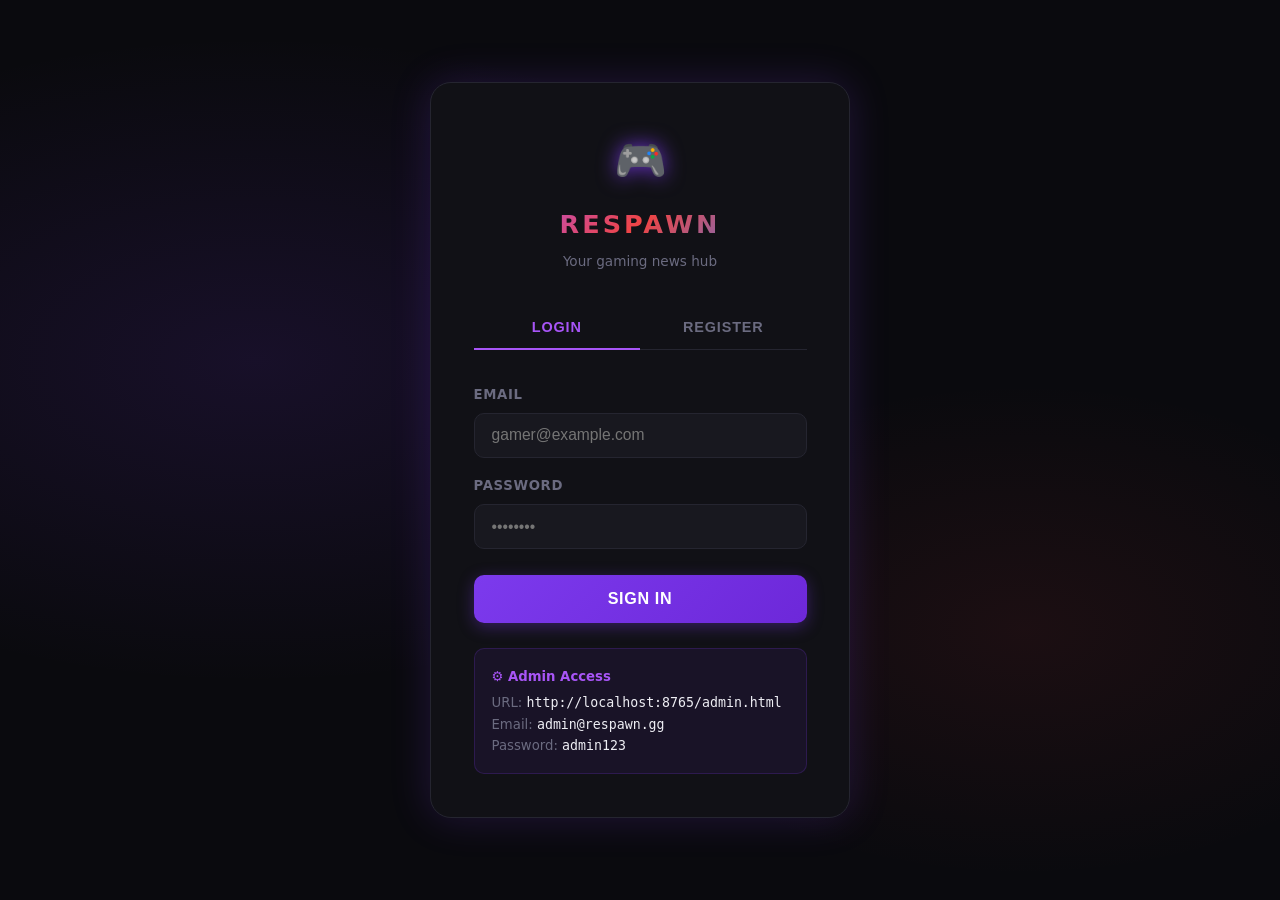
<file: frontend/index.html>
<!DOCTYPE html>
<html lang="en">
<head>
  <meta charset="UTF-8" />
  <meta name="viewport" content="width=device-width, initial-scale=1.0" />
  <title>RESPAWN — Login</title>
  <link rel="stylesheet" href="style.css" />
</head>
<body>

<div class="auth-wrap">
  <div class="auth-card">

    <!-- Logo -->
    <div class="auth-logo">
      <span class="icon">🎮</span>
      <h1>RESPAWN</h1>
      <p>Your gaming news hub</p>
    </div>

    <!-- Tabs -->
    <div class="auth-tabs">
      <button class="auth-tab active" data-tab="login">Login</button>
      <button class="auth-tab"        data-tab="register">Register</button>
    </div>

    <!-- Error / Success banners -->
    <div class="auth-error"   id="authError"></div>
    <div class="auth-success" id="authSuccess"></div>

    <!-- Login Form -->
    <form class="auth-form visible" id="loginForm" autocomplete="on">
      <div class="form-group">
        <label for="loginEmail">Email</label>
        <input id="loginEmail" type="email" placeholder="gamer@example.com" autocomplete="email" required />
      </div>
      <div class="form-group">
        <label for="loginPassword">Password</label>
        <input id="loginPassword" type="password" placeholder="••••••••" autocomplete="current-password" required />
      </div>
      <button class="btn-primary" type="submit" id="loginBtn">Sign In</button>
    </form>

    <!-- Register Form -->
    <form class="auth-form" id="registerForm" autocomplete="on">
      <div class="form-group">
        <label for="regUsername">Username</label>
        <input id="regUsername" type="text" placeholder="CoolGamer99" autocomplete="username" required />
      </div>
      <div class="form-group">
        <label for="regEmail">Email</label>
        <input id="regEmail" type="email" placeholder="gamer@example.com" autocomplete="email" required />
      </div>
      <div class="form-group">
        <label for="regPassword">Password <small style="font-weight:400;text-transform:none;">(min 6 chars)</small></label>
        <input id="regPassword" type="password" placeholder="••••••••" autocomplete="new-password" required />
      </div>
      <div class="form-group">
        <label for="regPassword2">Confirm Password</label>
        <input id="regPassword2" type="password" placeholder="••••••••" autocomplete="new-password" required />
      </div>
      <button class="btn-primary" type="submit" id="registerBtn">Create Account</button>
    </form>

    <!-- Admin hint -->
    <div style="margin-top:1.5rem;padding:1rem;background:rgba(124,58,237,.08);border:1px solid rgba(124,58,237,.2);border-radius:10px;font-size:.78rem;color:var(--muted);line-height:1.6;">
      <strong style="color:#a855f7;display:block;margin-bottom:.3rem;">⚙️ Admin Access</strong>
      URL: <code style="color:var(--text);word-break:break-all">http://localhost:8765/admin.html</code><br>
      Email: <code style="color:var(--text);word-break:break-all">admin@respawn.gg</code><br>
      Password: <code style="color:var(--text)">admin123</code>
    </div>

  </div>
</div>

<script>
  const API = `${location.protocol}//${location.hostname}:8765/api`;

  // ── Redirect if already logged in ──────────────────────────────────────────
  if (localStorage.getItem('respawn_token')) {
    window.location.replace('home.html');
  }

  // ── Tab switching ──────────────────────────────────────────────────────────
  document.querySelectorAll('.auth-tab').forEach(tab => {
    tab.addEventListener('click', () => {
      document.querySelectorAll('.auth-tab').forEach(t => t.classList.remove('active'));
      document.querySelectorAll('.auth-form').forEach(f => f.classList.remove('visible'));
      tab.classList.add('active');
      document.getElementById(tab.dataset.tab + 'Form').classList.add('visible');
      clearMessages();
    });
  });

  // ── UI helpers ─────────────────────────────────────────────────────────────
  function showError(msg) {
    const el = document.getElementById('authError');
    el.textContent = msg; el.classList.add('visible');
    document.getElementById('authSuccess').classList.remove('visible');
  }
  function showSuccess(msg) {
    const el = document.getElementById('authSuccess');
    el.textContent = msg; el.classList.add('visible');
    document.getElementById('authError').classList.remove('visible');
  }
  function clearMessages() {
    document.getElementById('authError').classList.remove('visible');
    document.getElementById('authSuccess').classList.remove('visible');
  }
  function setLoading(btn, loading) {
    btn.disabled = loading;
    btn.textContent = loading ? 'Please wait…' : (btn.id === 'loginBtn' ? 'Sign In' : 'Create Account');
  }

  // ── Login ──────────────────────────────────────────────────────────────────
  document.getElementById('loginForm').addEventListener('submit', async e => {
    e.preventDefault();
    clearMessages();
    const btn   = document.getElementById('loginBtn');
    const email = document.getElementById('loginEmail').value.trim();
    const pass  = document.getElementById('loginPassword').value;

    setLoading(btn, true);
    try {
      const res  = await fetch(`${API}/auth/login`, {
        method: 'POST',
        headers: { 'Content-Type': 'application/json' },
        body: JSON.stringify({ email, password: pass }),
      });
      const data = await res.json();
      if (!res.ok) return showError(data.error || 'Login failed');
      localStorage.setItem('respawn_token', data.token);
      localStorage.setItem('respawn_user',  JSON.stringify(data.user));
      showSuccess('Welcome back, ' + data.user.username + '! Redirecting…');
      setTimeout(() => window.location.replace('home.html'), 900);
    } catch {
      showError('Cannot connect to server. Is the backend running?');
    } finally {
      setLoading(btn, false);
    }
  });

  // ── Register ───────────────────────────────────────────────────────────────
  document.getElementById('registerForm').addEventListener('submit', async e => {
    e.preventDefault();
    clearMessages();
    const btn  = document.getElementById('registerBtn');
    const username = document.getElementById('regUsername').value.trim();
    const email    = document.getElementById('regEmail').value.trim();
    const pass     = document.getElementById('regPassword').value;
    const pass2    = document.getElementById('regPassword2').value;

    if (pass !== pass2) return showError('Passwords do not match');

    setLoading(btn, true);
    try {
      const res  = await fetch(`${API}/auth/register`, {
        method: 'POST',
        headers: { 'Content-Type': 'application/json' },
        body: JSON.stringify({ username, email, password: pass }),
      });
      const data = await res.json();
      if (!res.ok) return showError(data.error || 'Registration failed');
      localStorage.setItem('respawn_token', data.token);
      localStorage.setItem('respawn_user',  JSON.stringify(data.user));
      showSuccess('Account created! Welcome, ' + data.user.username + '! Redirecting…');
      setTimeout(() => window.location.replace('home.html'), 900);
    } catch {
      showError('Cannot connect to server. Is the backend running?');
    } finally {
      setLoading(btn, false);
    }
  });
</script>

</body>
</html>
</file>
<file: frontend/style.css>
/* ══════════════════════════════════════════════════════
   RESPAWN NEWS — Global Styles
   ══════════════════════════════════════════════════════ */

*, *::before, *::after { box-sizing: border-box; margin: 0; padding: 0; }

:root {
  --bg:        #0a0a0e;
  --surface:   #111116;
  --surface2:  #18181f;
  --border:    #252530;
  --accent:    #7c3aed;
  --accent2:   #ef4444;
  --accent3:   #22c55e;
  --accent4:   #3b82f6;
  --text:      #eeeef4;
  --muted:     #6b6b80;
  --tag-bg:    rgba(124,58,237,.15);
  --tag-text:  #b08aff;
  --radius:    14px;
  --glow:      0 0 40px rgba(124,58,237,.2);
}

html {
  scroll-behavior: smooth;
  font-size: 17px;
}

body {
  font-family: 'Segoe UI', system-ui, -apple-system, sans-serif;
  background-color: var(--bg);
  background-image:
    radial-gradient(circle at 1px 1px, rgba(124,58,237,.07) 1px, transparent 0),
    radial-gradient(circle at 17px 17px, rgba(124,58,237,.04) 1px, transparent 0);
  background-size: 32px 32px;
  color: var(--text);
  min-height: 100vh;
  line-height: 1.65;
  overflow-x: hidden;
}

::-webkit-scrollbar { width: 6px; }
::-webkit-scrollbar-track { background: var(--bg); }
::-webkit-scrollbar-thumb { background: var(--border); border-radius: 3px; }

a { color: inherit; text-decoration: none; }

/* ── Navbar ─────────────────────────────────────────────── */
nav {
  position: sticky; top: 0; z-index: 100;
  background: rgba(10,10,14,.88);
  backdrop-filter: blur(18px);
  border-bottom: 1px solid var(--border);
  padding: 0 2rem;
  display: flex; align-items: center; justify-content: space-between;
  height: 60px;
}

.nav-logo {
  font-size: 1.22rem; font-weight: 900;
  letter-spacing: 2px; text-transform: uppercase;
  color: var(--text);
  display: flex; align-items: center; gap: .55rem;
  text-decoration: none;
}

.nav-logo .controller-icon {
  font-size: 1.3rem;
  filter: drop-shadow(0 0 6px rgba(124,58,237,.8));
  animation: float 3s ease-in-out infinite;
}

.nav-logo .brand-text {
  background: linear-gradient(135deg, #a855f7, #ef4444, #3b82f6);
  -webkit-background-clip: text; -webkit-text-fill-color: transparent;
  background-clip: text;
}

@keyframes float {
  0%,100% { transform: translateY(0); }
  50%      { transform: translateY(-4px); }
}

.nav-links {
  display: flex; align-items: center; gap: .25rem;
}

.nav-links a {
  padding: .4rem .9rem;
  border-radius: 8px;
  font-size: .8rem; font-weight: 600;
  letter-spacing: .04em; text-transform: uppercase;
  color: var(--muted);
  transition: color .2s, background .2s;
}

.nav-links a:hover,
.nav-links a.active {
  color: var(--text); background: var(--surface2);
}

.nav-links a.active {
  color: #a855f7;
}

.nav-right {
  display: flex; align-items: center; gap: .75rem;
}

.nav-user {
  display: flex; align-items: center; gap: .5rem;
  font-size: .82rem; color: var(--muted);
}

.nav-avatar {
  width: 32px; height: 32px;
  border-radius: 50%;
  background: linear-gradient(135deg, #7c3aed, #ef4444);
  display: flex; align-items: center; justify-content: center;
  font-size: .85rem; font-weight: 700; color: #fff;
}

.btn-logout {
  padding: .35rem .8rem;
  border: 1px solid var(--border);
  background: transparent;
  color: var(--muted);
  border-radius: 8px;
  font-size: .75rem; font-weight: 600;
  letter-spacing: .04em; text-transform: uppercase;
  cursor: pointer;
  transition: color .2s, border-color .2s;
}
.btn-logout:hover { color: var(--text); border-color: var(--text); }

.btn-admin {
  padding: .35rem .8rem;
  border: 1px solid #a855f7;
  background: rgba(168,85,247,.12);
  color: #a855f7;
  border-radius: 7px;
  font-size: .78rem;
  font-weight: 700;
  cursor: pointer;
  text-decoration: none;
  transition: background .2s, color .2s;
}
.btn-admin:hover { background: rgba(168,85,247,.3); color: #fff; }

/* ── Page wrapper ────────────────────────────────────────── */
.page { max-width: 1200px; margin: 0 auto; padding: 2rem; }

/* ── Section title ───────────────────────────────────────── */
.section-title {
  font-size: .88rem; font-weight: 800;
  letter-spacing: .1em; text-transform: uppercase;
  color: var(--muted);
  margin-bottom: 1.2rem;
  display: flex; align-items: center; gap: .7rem;
}
.section-title::after {
  content: ''; flex: 1; height: 1px; background: var(--border);
}

/* ── Tags ────────────────────────────────────────────────── */
.tile__tag {
  display: inline-flex; align-items: center; gap: .3rem;
  background: var(--tag-bg); color: var(--tag-text);
  font-size: .7rem; font-weight: 800;
  letter-spacing: .08em; text-transform: uppercase;
  padding: .25rem .65rem; border-radius: 4px; margin-bottom: .75rem;
}
.tag-ps      { background: rgba(29,78,216,.2);   color: #93c5fd; }
.tag-xbox    { background: rgba(21,128,61,.2);   color: #86efac; }
.tag-nin     { background: rgba(220,38,38,.2);   color: #fca5a5; }
.tag-pc      { background: rgba(37,99,235,.2);   color: #bfdbfe; }
.tag-esports { background: rgba(147,51,234,.2);  color: #d8b4fe; }
.tag-mobile  { background: rgba(217,119,6,.2);   color: #fcd34d; }

/* ── Featured grid ───────────────────────────────────────── */
.featured-grid {
  display: grid;
  grid-template-columns: 2fr 1fr;
  grid-template-rows: auto auto;
  gap: 2px;
  background: var(--border);
  border: 1px solid var(--border);
  border-radius: var(--radius);
  overflow: hidden;
  margin-bottom: 2.5rem;
}

.tile {
  background: var(--surface); position: relative;
  overflow: hidden; cursor: pointer;
  transition: background .2s;
}
.tile:hover { background: var(--surface2); }

.tile--hero {
  grid-row: 1 / 3;
  min-height: 500px;
  display: flex; flex-direction: column; justify-content: flex-end;
}

.tile__img {
  position: absolute; inset: 0; width: 100%; height: 100%;
  object-fit: cover; opacity: .4;
  transition: opacity .4s, transform .5s;
}
.tile:hover .tile__img { opacity: .52; transform: scale(1.04); }

.tile--hero::before {
  content: ''; position: absolute; inset: 0;
  background: linear-gradient(to top, rgba(10,10,14,.98) 38%, rgba(10,10,14,.2) 100%);
  z-index: 1;
}
.tile--sm::before {
  content: ''; position: absolute; inset: 0;
  background: linear-gradient(to top, rgba(10,10,14,.96) 30%, transparent 100%);
  z-index: 1;
}
.tile--sm {
  min-height: 242px;
  display: flex; flex-direction: column; justify-content: flex-end;
}
.tile__body { position: relative; z-index: 2; padding: 1.7rem; }
.tile__headline {
  font-size: 1.45rem; font-weight: 800;
  line-height: 1.2; letter-spacing: -.4px;
  margin-bottom: .5rem; color: var(--text);
}
.tile--sm .tile__headline { font-size: 1.02rem; font-weight: 700; }
.tile__meta {
  display: flex; align-items: center; gap: .55rem;
  font-size: .75rem; color: var(--muted);
}
.tile__meta .sep { opacity: .4; }
.tile__read-btn {
  margin-top: 1rem;
  display: inline-flex; align-items: center; gap: .4rem;
  font-size: .8rem; font-weight: 700; color: #a855f7;
  letter-spacing: .04em; text-transform: uppercase;
  transition: gap .2s;
}
.tile:hover .tile__read-btn { gap: .7rem; }
.tile--hero .tile__body::before {
  content: ''; display: block;
  width: 40px; height: 3px;
  background: linear-gradient(90deg, #a855f7, #ef4444);
  border-radius: 2px; margin-bottom: 1rem;
}
.score-badge {
  position: absolute; top: 1.2rem; right: 1.2rem; z-index: 3;
  background: rgba(10,10,14,.75); backdrop-filter: blur(6px);
  border: 1px solid rgba(255,255,255,.1);
  border-radius: 8px; padding: .4rem .7rem; text-align: center;
}
.score-badge .score-num {
  font-size: 1.5rem; font-weight: 900; line-height: 1; color: #facc15;
}
.score-badge .score-label {
  font-size: .6rem; font-weight: 700;
  letter-spacing: .06em; text-transform: uppercase; color: var(--muted);
}

/* ── Sub-news grid ───────────────────────────────────────── */
.sub-grid {
  display: grid;
  grid-template-columns: repeat(auto-fill, minmax(290px, 1fr));
  gap: 1.1rem;
}

.card {
  background: var(--surface);
  border: 1px solid var(--border);
  border-radius: var(--radius);
  overflow: hidden; cursor: pointer;
  transition: transform .22s, box-shadow .22s, border-color .22s;
  display: flex; flex-direction: column;
}
.card:hover {
  transform: translateY(-4px);
  box-shadow: 0 12px 32px rgba(0,0,0,.4);
  border-color: rgba(124,58,237,.35);
}
.card__img-wrap { width: 100%; height: 180px; overflow: hidden; position: relative; }
.card__img { width: 100%; height: 100%; object-fit: cover; opacity: .75; transition: opacity .3s, transform .4s; }
.card:hover .card__img { opacity: .9; transform: scale(1.05); }
.card__body { padding: 1.1rem; flex: 1; display: flex; flex-direction: column; }
.card__headline {
  font-size: .97rem; font-weight: 700; line-height: 1.3;
  margin-bottom: .5rem; flex: 1;
}
.card__summary { font-size: .8rem; color: var(--muted); line-height: 1.5; margin-bottom: .75rem; }
.card__meta { font-size: .72rem; color: var(--muted); display: flex; gap: .5rem; align-items: center; }
.card__score {
  margin-left: auto;
  font-size: .85rem; font-weight: 800; color: #facc15;
}

/* ── Category nav bar ────────────────────────────────────── */
.cat-bar {
  display: flex; gap: .5rem; margin-bottom: 2rem;
  flex-wrap: wrap;
}
.cat-btn {
  padding: .45rem 1.1rem;
  border: 1px solid var(--border);
  background: var(--surface);
  color: var(--muted);
  border-radius: 999px;
  font-size: .78rem; font-weight: 700;
  letter-spacing: .04em; text-transform: uppercase;
  cursor: pointer;
  transition: all .2s;
}
.cat-btn:hover, .cat-btn.active {
  background: var(--accent); border-color: var(--accent);
  color: #fff; box-shadow: 0 0 16px rgba(124,58,237,.4);
}

/* ── Category header ─────────────────────────────────────── */
.cat-header {
  padding: 3rem 0 2rem;
  border-bottom: 1px solid var(--border);
  margin-bottom: 2rem;
}
.cat-header__eyebrow {
  font-size: .75rem; font-weight: 800;
  letter-spacing: .14em; text-transform: uppercase;
  color: var(--muted); margin-bottom: .5rem;
}
.cat-header__title {
  font-size: 2.8rem; font-weight: 900;
  letter-spacing: -1px; line-height: 1;
}
.cat-header__count { font-size: .85rem; color: var(--muted); margin-top: .5rem; }

/* ── Auth page ───────────────────────────────────────────── */
.auth-wrap {
  min-height: 100vh;
  display: flex; align-items: center; justify-content: center;
  background:
    radial-gradient(ellipse 80% 60% at 20% 40%, rgba(124,58,237,.12) 0%, transparent 60%),
    radial-gradient(ellipse 60% 50% at 80% 70%, rgba(239,68,68,.08) 0%, transparent 55%),
    var(--bg);
  padding: 2rem;
}

.auth-card {
  width: 100%; max-width: 420px;
  background: var(--surface);
  border: 1px solid var(--border);
  border-radius: calc(var(--radius) * 1.5);
  padding: 2.5rem;
  box-shadow: var(--glow);
}

.auth-logo {
  text-align: center; margin-bottom: 2rem;
}
.auth-logo .icon { font-size: 2.5rem; display: block; margin-bottom: .4rem;
  filter: drop-shadow(0 0 10px rgba(124,58,237,.8)); animation: float 3s ease-in-out infinite; }
.auth-logo h1 {
  font-size: 1.5rem; font-weight: 900; letter-spacing: 3px; text-transform: uppercase;
  background: linear-gradient(135deg, #a855f7, #ef4444, #3b82f6);
  -webkit-background-clip: text; -webkit-text-fill-color: transparent; background-clip: text;
}
.auth-logo p { font-size: .8rem; color: var(--muted); margin-top: .3rem; }

.auth-tabs {
  display: flex; border-bottom: 1px solid var(--border); margin-bottom: 2rem;
}
.auth-tab {
  flex: 1; padding: .75rem;
  background: none; border: none; border-bottom: 2px solid transparent;
  color: var(--muted); font-size: .85rem; font-weight: 700;
  letter-spacing: .06em; text-transform: uppercase;
  cursor: pointer; transition: color .2s, border-color .2s;
  margin-bottom: -1px;
}
.auth-tab.active { color: #a855f7; border-bottom-color: #a855f7; }

.auth-form { display: none; flex-direction: column; gap: 1rem; }
.auth-form.visible { display: flex; }

.form-group { display: flex; flex-direction: column; gap: .4rem; }
.form-group label { font-size: .78rem; font-weight: 600; letter-spacing: .05em; text-transform: uppercase; color: var(--muted); }
.form-group input {
  background: var(--surface2);
  border: 1px solid var(--border);
  border-radius: 10px;
  padding: .75rem 1rem;
  color: var(--text); font-size: .92rem;
  transition: border-color .2s, box-shadow .2s;
  outline: none;
}
.form-group input:focus {
  border-color: #7c3aed;
  box-shadow: 0 0 0 3px rgba(124,58,237,.15);
}

.btn-primary {
  margin-top: .5rem;
  padding: .85rem;
  background: linear-gradient(135deg, #7c3aed, #6d28d9);
  border: none; border-radius: 10px;
  color: #fff; font-size: .95rem; font-weight: 700;
  letter-spacing: .04em; text-transform: uppercase;
  cursor: pointer;
  transition: opacity .2s, transform .15s, box-shadow .2s;
  box-shadow: 0 4px 16px rgba(124,58,237,.35);
}
.btn-primary:hover { opacity: .9; transform: translateY(-1px); box-shadow: 0 6px 20px rgba(124,58,237,.5); }
.btn-primary:active { transform: translateY(0); }
.btn-primary:disabled { opacity: .5; cursor: not-allowed; transform: none; }

.auth-error {
  background: rgba(239,68,68,.1);
  border: 1px solid rgba(239,68,68,.3);
  border-radius: 8px; padding: .65rem 1rem;
  font-size: .82rem; color: #fca5a5;
  display: none;
}
.auth-error.visible { display: block; }

.auth-success {
  background: rgba(34,197,94,.1);
  border: 1px solid rgba(34,197,94,.3);
  border-radius: 8px; padding: .65rem 1rem;
  font-size: .82rem; color: #86efac;
  display: none;
}
.auth-success.visible { display: block; }

/* ── Auth responsive ────────────────────────────────────── */
@media (max-width: 480px) {
  .auth-wrap { padding: 1rem; align-items: flex-start; padding-top: 2rem; }
  .auth-card { padding: 1.5rem 1.2rem; }
}

/* ── Spinner ─────────────────────────────────────────────── */
.spinner {
  width: 40px; height: 40px;
  border: 3px solid var(--border);
  border-top-color: #7c3aed;
  border-radius: 50%;
  animation: spin .7s linear infinite;
  margin: 3rem auto;
}
@keyframes spin { to { transform: rotate(360deg); } }

/* ── Empty state ─────────────────────────────────────────── */
.empty {
  text-align: center; padding: 5rem 2rem;
  color: var(--muted); font-size: .95rem;
}
.empty .empty-icon { font-size: 3rem; display: block; margin-bottom: 1rem; opacity: .4; }

/* ── Footer ──────────────────────────────────────────────── */
.site-footer {
  border-top: 1px solid var(--border);
  background: var(--surface);
  padding: 3rem 2rem 2rem;
  margin-top: 4rem;
}
.footer-inner {
  max-width: 1200px; margin: 0 auto;
  display: grid;
  grid-template-columns: 2fr 1fr 1fr 1fr;
  gap: 2.5rem;
}
.footer-brand .nav-logo {
  font-size: 1.1rem; margin-bottom: .75rem; display: inline-flex;
}
.footer-brand p {
  font-size: .82rem; color: var(--muted); line-height: 1.6; max-width: 280px;
}
.footer-col h4 {
  font-size: .72rem; font-weight: 800;
  letter-spacing: .1em; text-transform: uppercase;
  color: var(--muted); margin-bottom: .9rem;
}
.footer-col ul { list-style: none; display: flex; flex-direction: column; gap: .45rem; }
.footer-col ul li a {
  font-size: .82rem; color: var(--muted);
  transition: color .15s;
}
.footer-col ul li a:hover { color: var(--text); }
.footer-bottom {
  max-width: 1200px; margin: 2rem auto 0;
  padding-top: 1.25rem;
  border-top: 1px solid var(--border);
  display: flex; align-items: center; justify-content: space-between;
  flex-wrap: wrap; gap: .75rem;
  font-size: .75rem; color: var(--muted);
}
.footer-bottom a { color: var(--muted); transition: color .15s; }
.footer-bottom a:hover { color: var(--text); }
.footer-socials { display: flex; gap: .75rem; }
.footer-socials a {
  width: 32px; height: 32px;
  border: 1px solid var(--border); border-radius: 8px;
  display: flex; align-items: center; justify-content: center;
  font-size: .9rem; color: var(--muted);
  transition: border-color .15s, color .15s;
}
.footer-socials a:hover { border-color: #a855f7; color: #a855f7; }

@media (max-width: 768px) {
  .footer-inner { grid-template-columns: 1fr 1fr; }
  .footer-brand { grid-column: 1 / -1; }
}
@media (max-width: 480px) {
  .footer-inner { grid-template-columns: 1fr; }
}

/* ── Hamburger menu button ───────────────────────────────── */
.nav-hamburger {
  display: none;
  flex-direction: column;
  justify-content: center;
  gap: 5px;
  background: none;
  border: none;
  cursor: pointer;
  padding: .4rem .5rem;
  border-radius: 8px;
  transition: background .15s;
  flex-shrink: 0;
}
.nav-hamburger:hover { background: var(--surface2); }
.nav-hamburger span {
  display: block;
  width: 22px; height: 2px;
  background: var(--muted);
  border-radius: 2px;
  transition: transform .25s, opacity .2s, background .2s;
}
nav.nav-open .nav-hamburger span:nth-child(1) {
  transform: translateY(7px) rotate(45deg); background: var(--text);
}
nav.nav-open .nav-hamburger span:nth-child(2) {
  opacity: 0; transform: scaleX(0);
}
nav.nav-open .nav-hamburger span:nth-child(3) {
  transform: translateY(-7px) rotate(-45deg); background: var(--text);
}

/* ── Load-more button ───────────────────────────────────── */
.load-more-wrap {
  text-align: center;
  padding: 2rem 0 1rem;
}
.btn-load-more {
  background: transparent;
  border: 1px solid var(--border);
  color: var(--muted);
  padding: .7rem 2.5rem;
  border-radius: 999px;
  font-size: .82rem; font-weight: 700;
  letter-spacing: .05em; text-transform: uppercase;
  cursor: pointer;
  transition: border-color .2s, color .2s, background .2s;
}
.btn-load-more:hover:not(:disabled) {
  border-color: #a855f7;
  color: #a855f7;
  background: rgba(168,85,247,.08);
}
.btn-load-more:disabled { opacity: .35; cursor: not-allowed; }

/* ── Responsive — Tablet (≤ 900px) ─────────────────────── */
@media (max-width: 900px) {
  .sub-grid { grid-template-columns: repeat(auto-fill, minmax(240px, 1fr)); }
}

/* ── Responsive — Mobile (≤ 900px) ─────────────────────── */
@media (max-width: 900px) {
  /* Nav */
  .nav-hamburger { display: flex; }
  .nav-links {
    display: none;
    position: absolute;
    top: 60px; left: 0; right: 0;
    background: rgba(10,10,14,.97);
    backdrop-filter: blur(18px);
    flex-direction: column;
    padding: .5rem 1rem .75rem;
    border-bottom: 1px solid var(--border);
    z-index: 98;
    gap: .15rem;
  }
  nav.nav-open .nav-links { display: flex; }
  .nav-links a {
    padding: .7rem 1rem;
    border-radius: 10px;
    font-size: .88rem;
  }
  #navUsername { display: none; }
  .nav-right { gap: .4rem; }
  .btn-admin  { font-size: .7rem; padding: .3rem .6rem; }
  .btn-logout { font-size: .7rem; padding: .3rem .6rem; }

  /* Featured grid */
  .featured-grid { grid-template-columns: 1fr; }
  .tile--hero { min-height: 360px; }
  .tile--sm   { min-height: 220px; }

  /* Sub-grid */
  .sub-grid { grid-template-columns: 1fr; }

  /* Category header */
  .cat-header__title { font-size: 2rem; }

  /* Page padding */
  .page { padding: 1rem; }

  /* Footer */
  .footer-inner { grid-template-columns: 1fr 1fr; }
  .footer-brand { grid-column: 1 / -1; }
}

/* ── Responsive — Small Mobile (≤ 480px) ─────────────────── */
@media (max-width: 480px) {
  .featured-grid { grid-template-columns: 1fr; }
  .tile--hero { min-height: 300px; }
  .tile--sm   { min-height: 200px; }
  .tile__headline { font-size: 1.15rem; }
  .tile--hero .tile__headline { font-size: 1.25rem; }
  .page { padding: .75rem; }
  .cat-bar { gap: .35rem; }
  .cat-btn { font-size: .72rem; padding: .38rem .85rem; }
  .footer-inner { grid-template-columns: 1fr; }

  /* Compact cards on small screens */
  .card__img-wrap { height: 150px; }
  .sub-grid { gap: .75rem; }
}
</file>
